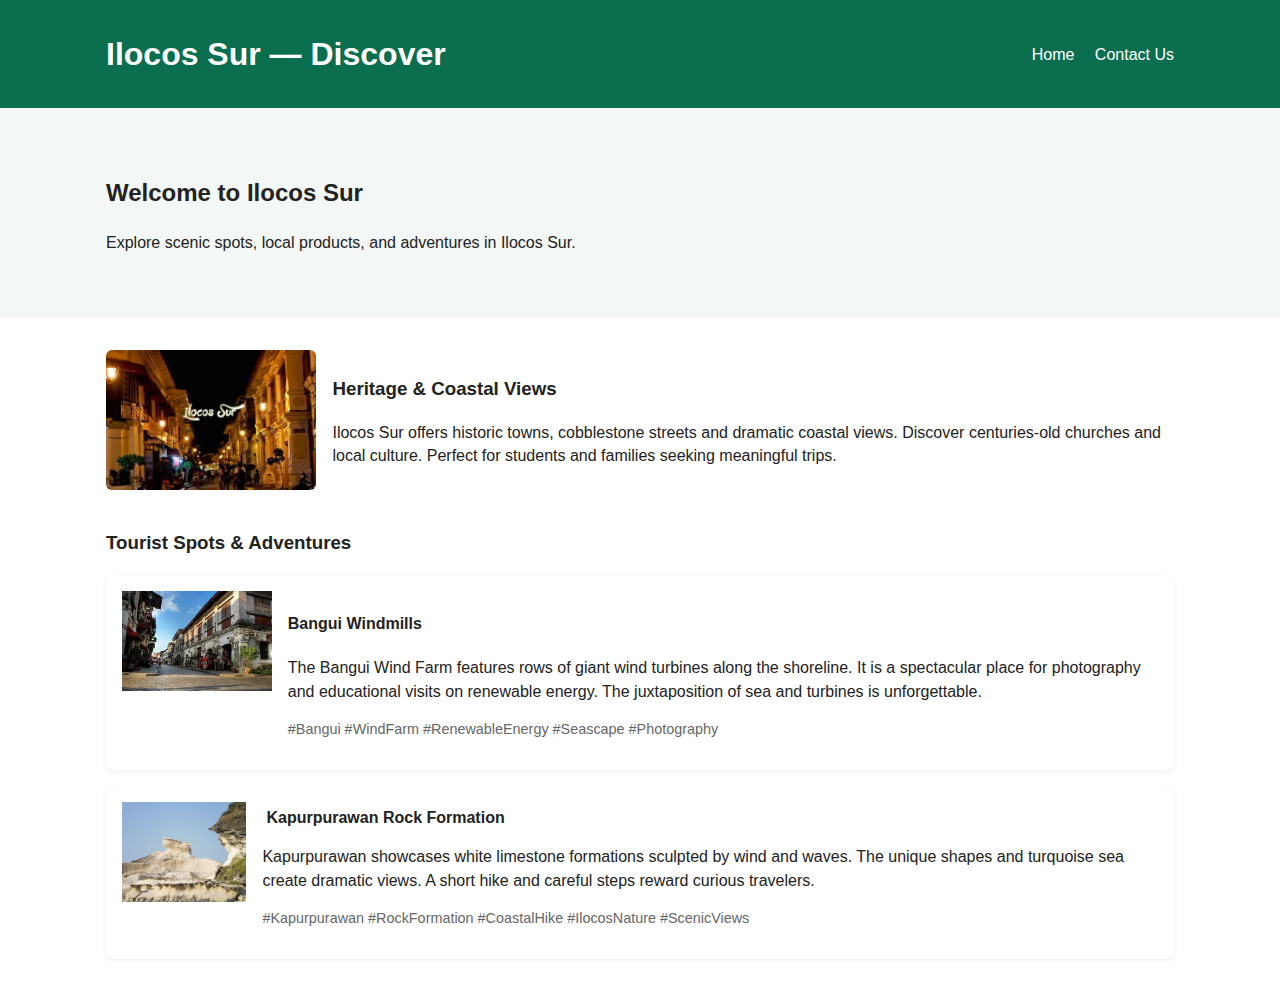
<file: CS2C_MTExam_Javillonar/index.html>
<!DOCTYPE html>
<html lang="en">

<head>
    <meta charset="utf-8" />
    <meta name="viewport" content="width=device-width,initial-scale=1" />
    <title>Ilocos Sur — Home</title>
    <link rel="stylesheet" href="style.css">
    <script defer src="script.js"></script>
</head>

<body>
    <!-- Header with title and navbar -->
    <header class="site-header">
        <div class="container header-inner">
            <h1 class="site-title">Ilocos Sur — Discover</h1>
            <nav class="nav">
                <a href="index.html">Home</a>
                <a href="contact.html">Contact Us</a>
            </nav>
        </div>
    </header>

    <!-- Hero -->
    <section class="hero">
        <div class="container">
            <h2>Welcome to Ilocos Sur</h2>
            <p>Explore scenic spots, local products, and adventures in Ilocos Sur.</p>
        </div>
    </section>

    <!-- Tourist Spots -->
    <main class="container main-grid">
        <section class="feature">
            <img src="src/heritage nd coastal.webp" alt="Feature spot" class="feature-img">
            <div class="feature-text">
                <h3>Heritage & Coastal Views</h3>
                <p>Ilocos Sur offers historic towns, cobblestone streets and dramatic coastal views. Discover centuries-old churches and local culture. Perfect for students and families seeking meaningful trips.</p>
            </div>
        </section>

        <section class="tourist-spots">
            <h3>Tourist Spots & Adventures</h3>
            <!-- Spot 1 -->
            <article class="spot card">
                <img src="src/heritage of vigan.webp" alt="Spot 1">
                <div class>
                    <h4>Bangui Windmills</h4>
                    <p>The Bangui Wind Farm features rows of giant wind turbines along the shoreline. It is a spectacular place for photography and educational visits on renewable energy. The juxtaposition of sea and turbines is unforgettable.</p>
                    <p class="hashtags">#Bangui #WindFarm #RenewableEnergy #Seascape #Photography</p>
                </div>
            </article>

            <!-- Spot 3 -->
            <article class="spot card">
                <img src="src/kaourourawan.webp" alt="Spot 3">
                <div class="card-body">
                    <h4>Kapurpurawan Rock Formation</h4>
                    <p>Kapurpurawan showcases white limestone formations sculpted by wind and waves. The unique shapes and turquoise sea create dramatic views. A short hike and careful steps reward curious travelers.</p>
                    <p class="hashtags">#Kapurpurawan #RockFormation #CoastalHike #IlocosNature #ScenicViews</p>
                </div>
            </article>
        </section>
</body>
</file>
<file: CS2C_MTExam_Javillonar/style.css>
:root {
    --max-w: 1100px;
    --accent: #0b6e4f;
    --muted: #666;
}

* {
    box-sizing: border-box
}

body {
    font-family: Arial, sans-serif;
    margin: 0;
    color: #222;
    line-height: 1.45;
}

.container {
    max-width: var(--max-w);
    margin: 0 auto;
    padding: 16px;
}

.header-inner {
    display: flex;
    justify-content: space-between;
    align-items: center
}

.site-header {
    background: #0b6e4f;
    color: #fff;
    padding: 15px 0;
}

.site-title {
    margin: 0;
    font-size: 20px,
}

.nav a {
    color: #fff;
    margin-left: 16px;
    text-decoration: none
}

.hero {
    background: #f3f7f5;
    padding: 32px;
    margin-bottom: 16PX;
}

.small-hero {
    padding: 20px;
}

.main-grid {
    display: grid;
    grid-template-columns: 1fr;
    gap: 20px;
}

.feature {
    display: flex;
    gap: 16px;
    align-items: center;
}

.feature-img {
    width: 220px;
    height: 140px;
    object-fit: cover;
    border-radius: 6px;
}

.tourist-spots .card {
    display: flex;
    gap: 16px;
    margin-bottom: 16px;
}

.card {
    background: #fff;
    border-radius: 8px;
    padding: 16px;
    box-shadow: 0 2px 6px rgba(0, 0, 0, 0.06)
}

.card img {
    width: 160px;
    height: 100px;
    object-fit: cover;
}

.card-body h4 {
    margin: 4px;
}

.hashtags {
    color: var(--muted);
    font-size: 14.4px;
}

.products-header {
    display: flex;
    gap: 16px;
    align-items: center;
    margin-bottom: 12px;
}

.products-feature-img {
    width: 140px;
    height: 90px;
    object-fit: cover;
    border-radius: 6px;
}

.product-grid {
    display: grid;
    grid-template-columns: repeat(4, 1fr);
    gap: 16px;
}

.product .price {
    font-weight: 700
}

.actions {
    margin-top: 80px;
}

.actions button {
    padding: 6.4px 9.6px;
    border: 0;
    border-radius: 6px;
    cursor: pointer
}

.add-btn {
    background: var(--accent);
    color: #fff
}

.remove-btn {
    background: #eee
}

.cart-summary {
    margin-top: 12px;
    padding: 9.6px;
    background: #fafafa;
    border-radius: 6px
}

.site-footer {
    background: #f2f2f2;
    padding: 16px;
    margin-top: 20px;
}

.muted {
    color: var(--muted)
}


/* Responsive */

@media (max-width:900px) {
    .product-grid {
        grid-template-columns: repeat(2, 1fr)
    }
    .card img {
        width: 120px;
    }
}

@media (max-width:600px) {
    .header-inner {
        flex-direction: column;
        gap: 80px;
    }
    .products-header {
        flex-direction: column
    }
    .product-grid {
        grid-template-columns: 1fr
    }
}

.map-section {
    margin-top: 10px;
    text-align: center;
}

.map-container {
    margin-top: 10px;
    border-radius: 10px;
    overflow: hidden;
    box-shadow: 0 2px 8px rgba(0, 0, 0, 0.15);
}

.site-footer {
    background: #f2f2f2;
    padding: 6px 10px;
    /* binawasan ang taas at gilid */
    margin-top: 12px;
    font-size: 13px;
    /* mas maliit na font */
    line-height: 1.2;
    /* mas dikit ang mga linya */
}

.footer-inner {
    display: flex;
    justify-content: center;
    gap: 20px;
    flex-wrap: wrap;
    text-align: center;
}

.footer-info h4 {
    margin: 0;
    /* alisin extra space */
    font-size: 13px;
    color: #0b6e4f;
}

.footer-info p {
    margin: 0;
    /* para hindi lumaki ang height */
}
</file>
